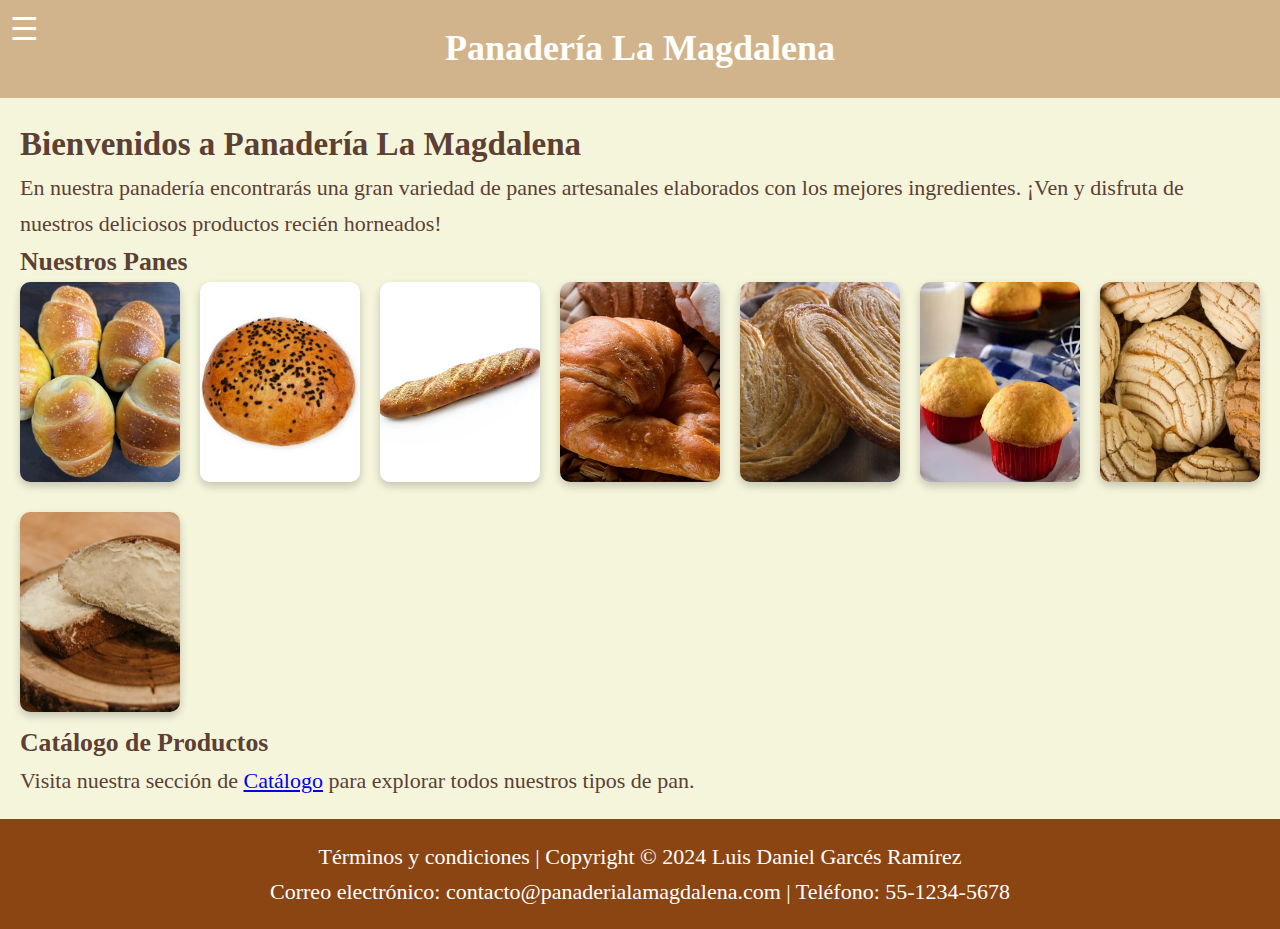
<file: index.html>
<!DOCTYPE html>
<html lang="es">
<head>
    <meta charset="UTF-8">
    <meta name="viewport" content="width=device-width, initial-scale=1.0">
    <title>Panadería La Magdalena</title>
    <link rel="stylesheet" href="styles.css">
</head>
<body>
    <header>
        <div class="menu">
            <button class="menu-toggle" id="menu-toggle">
                &#9776; <!-- Icono de tres rayitas -->
            </button>
            <nav id="menu">
                <ul>
                    <li><a href="index.html">Inicio</a></li>
                    <li><a href="ubicacion.html">Ubicación</a></li>
                    <li><a href="catalogo.html">Catálogo</a></li>
                     <li><a href="historia.html">Historia</a></li>
                </ul>
            </nav>
        </div>
        <h1>Panadería La Magdalena</h1>
    </header>

    <main>
        <section class="intro">
            <h2>Bienvenidos a Panadería La Magdalena</h2>
            <p>En nuestra panadería encontrarás una gran variedad de panes artesanales elaborados con los mejores ingredientes. ¡Ven y disfruta de nuestros deliciosos productos recién horneados!</p>
        </section>

   <section class="gallery">
    <h3>Nuestros Panes</h3>
    <div class="image-grid index">
      <a href="catalogo.html">
                <img src="pan1.jpg" alt="Pan 1">
            </a>
            <a href="catalogo.html">
                <img src="pan2.jpg" alt="Pan 2">
            </a>
            <a href="catalogo.html">
                <img src="pan3.jpg" alt="Pan 3">
            </a>
               <a href="catalogo.html">
        <img src="pan_d2.jpg" alt="Pan 4">
   </a>
     <a href="catalogo.html">
        <img src="pan_d3.jpg" alt="Pan 5">
   </a>
        <a href="catalogo.html">
        <img src="pan_d10.jpg" alt="Pan 6">
   </a>
       <a href="catalogo.html">
        <img src="pan_d1.jpg" alt="Pan 7">
   </a>
     <a href="catalogo.html">
        <img src="pan_d4.jpg" alt="Pan 8">
   </a>
        
    </div>
</section>

        <section class="catalogo-info">
            <h3>Catálogo de Productos</h3>
            <p>Visita nuestra sección de <a href="catalogo.html">Catálogo</a> para explorar todos nuestros tipos de pan.</p>
        </section>
    </main>

   <footer>
    <p>
        <a href="terminos.html" style="text-decoration: none; color: inherit;">Términos y condiciones</a> | 
        Copyright © 2024 Luis Daniel Garcés Ramírez
    </p>
    <p>
        Correo electrónico: 
        <a href="mailto:contacto@panaderialamagdalena.com" style="text-decoration: none; color: inherit;">contacto@panaderialamagdalena.com</a> 
        | Teléfono: 55-1234-5678
    </p>
</footer>


<script>
    // Selecciona todas las imágenes de la galería con la clase 'image-hover'
    const images = document.querySelectorAll('.image-hover');

    images.forEach(image => {
        image.addEventListener('mouseenter', () => {
            // Cuando el cursor entra en una imagen, desplazarse a la sección de catálogo
            document.getElementById('catalogo').scrollIntoView({ behavior: 'smooth' });
        });
    });
</script>


    <script>
        const menuToggle = document.getElementById('menu-toggle');
        const menu = document.getElementById('menu');

        menuToggle.addEventListener('click', () => {
            menu.classList.toggle('show');
        });
    </script>
</body>
</html>
</file>
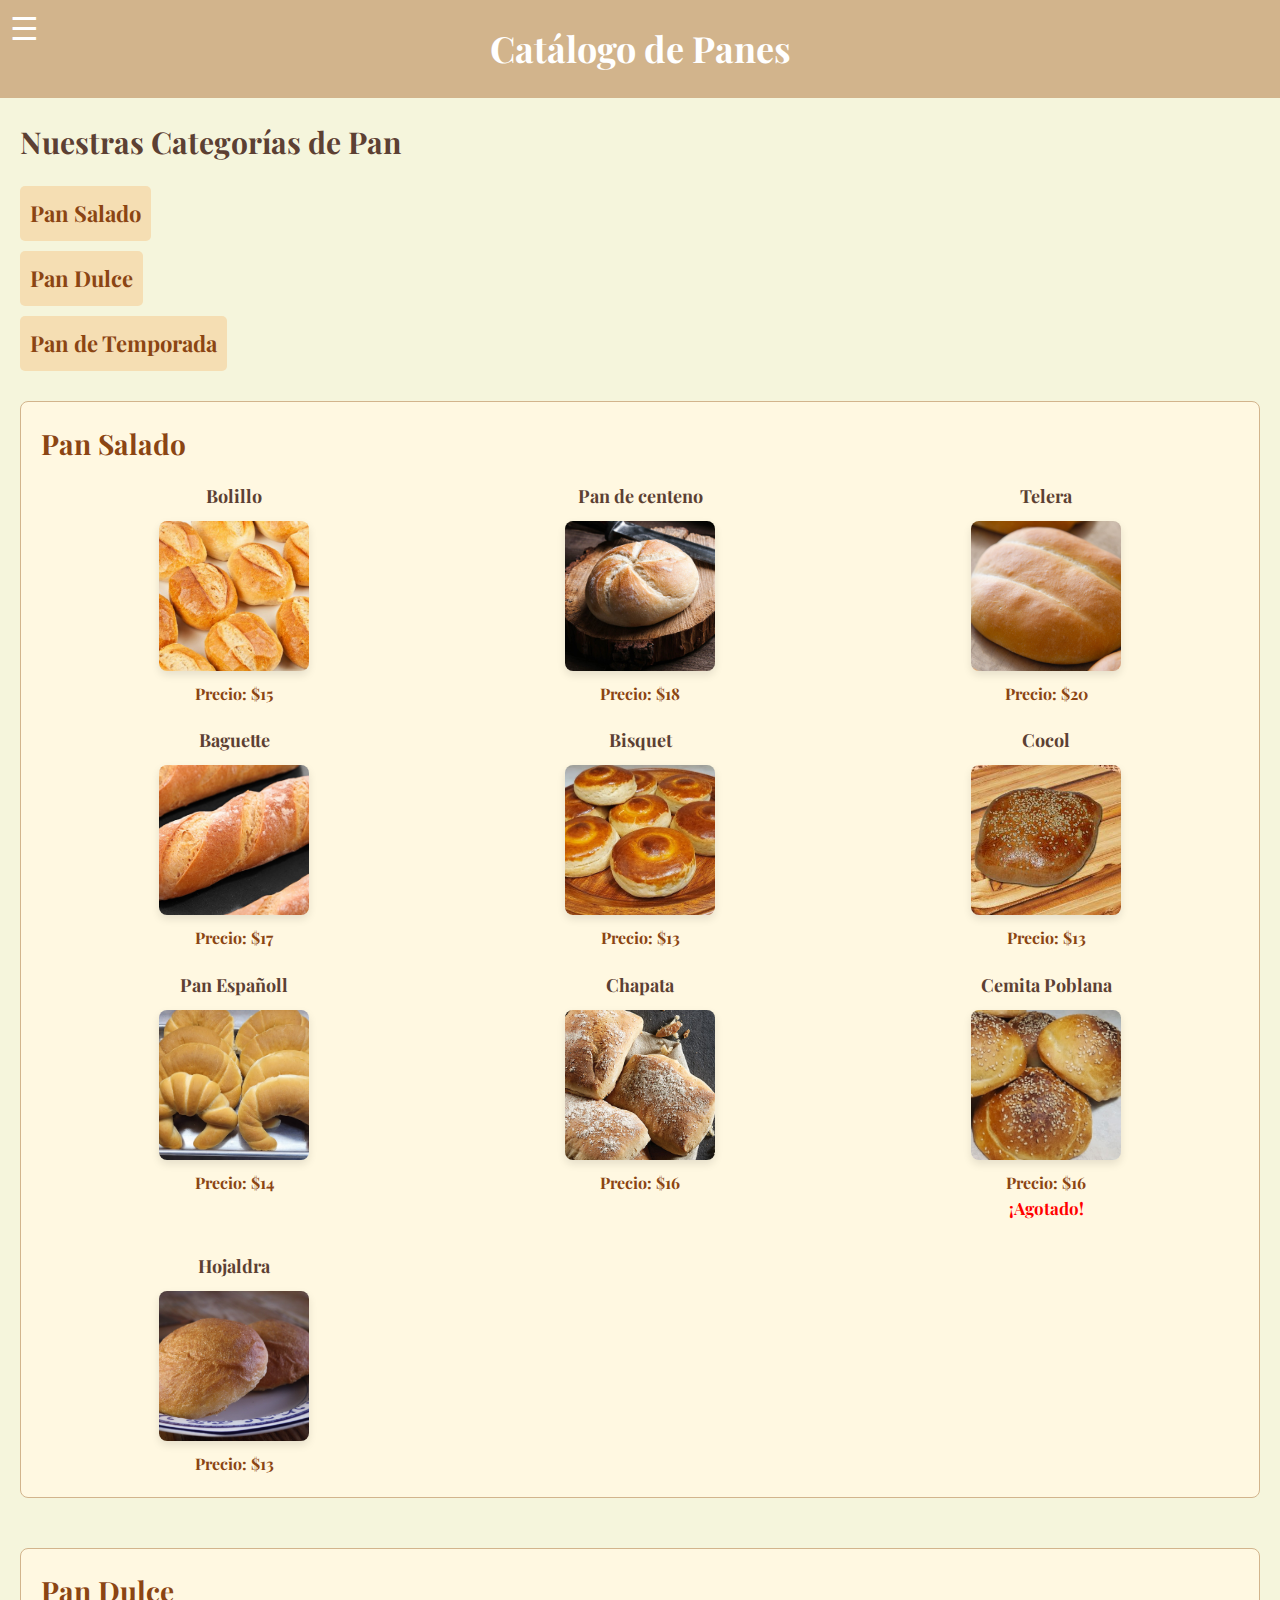
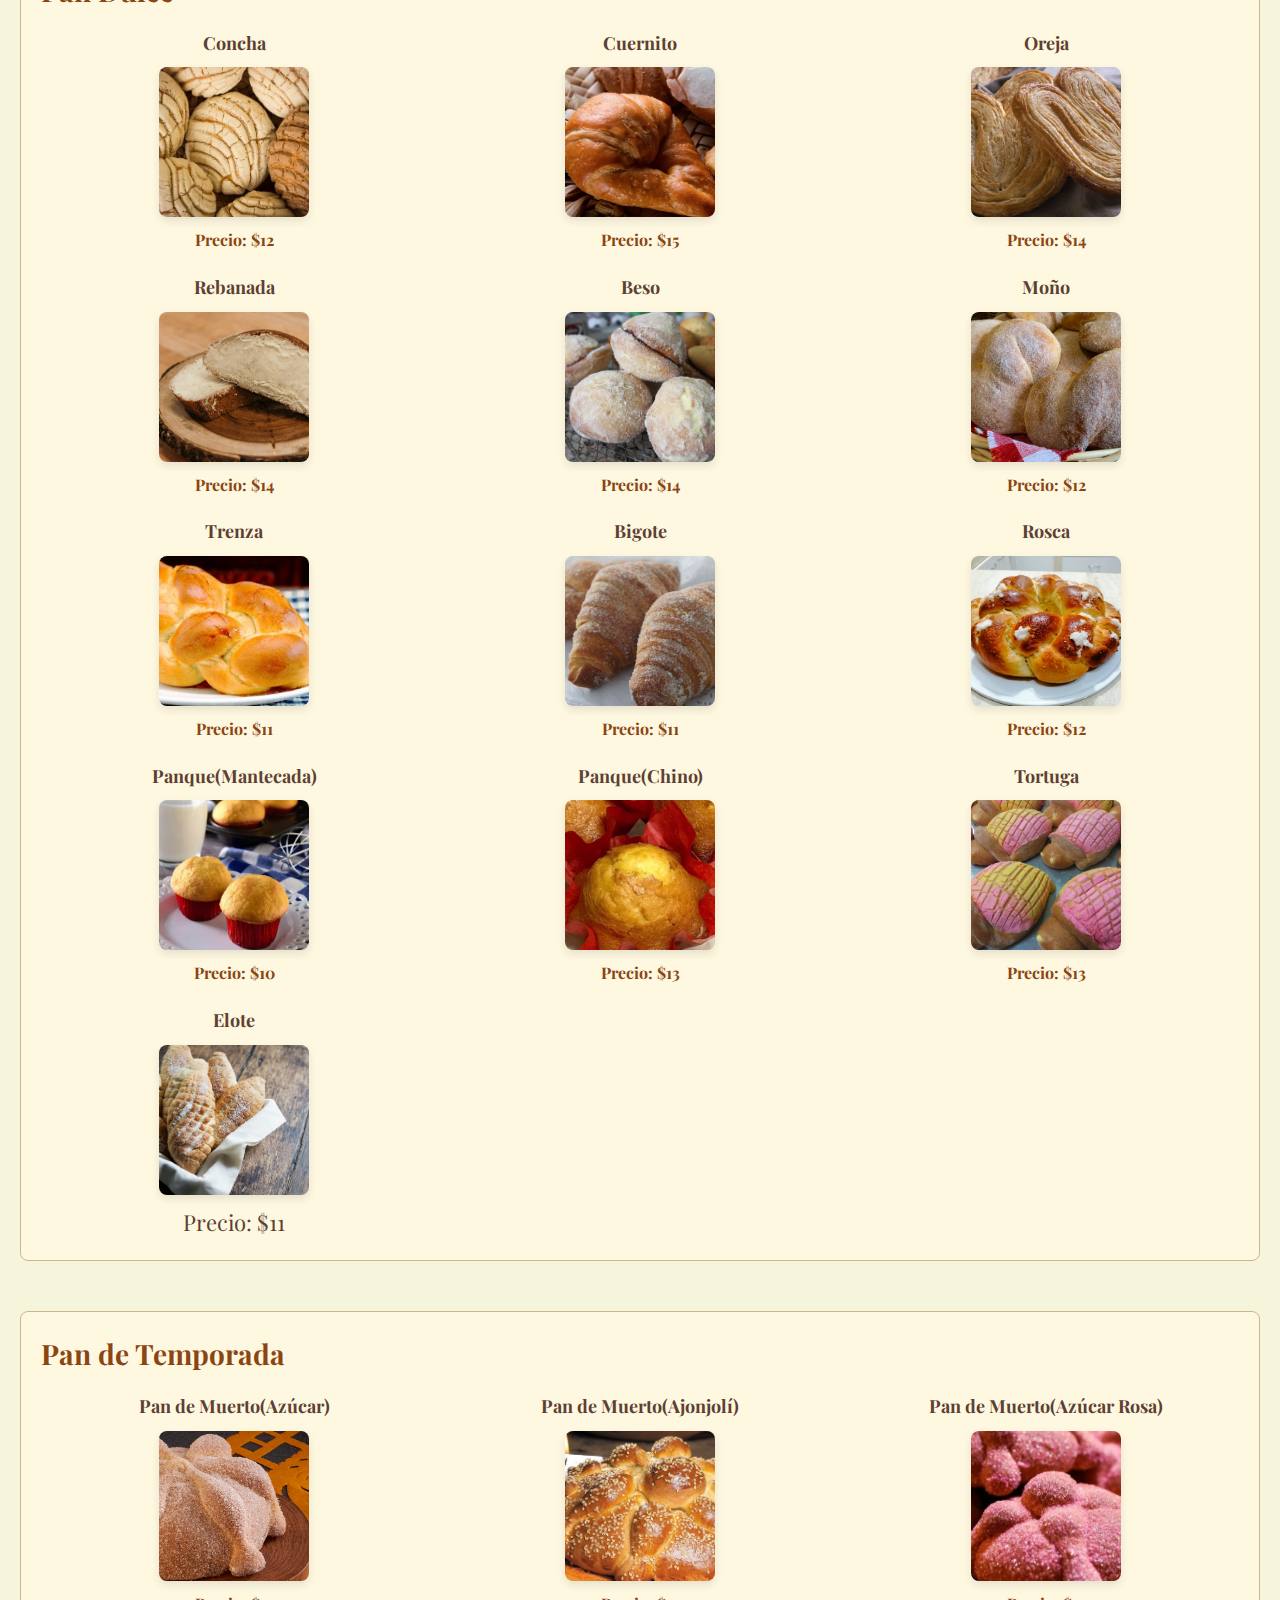
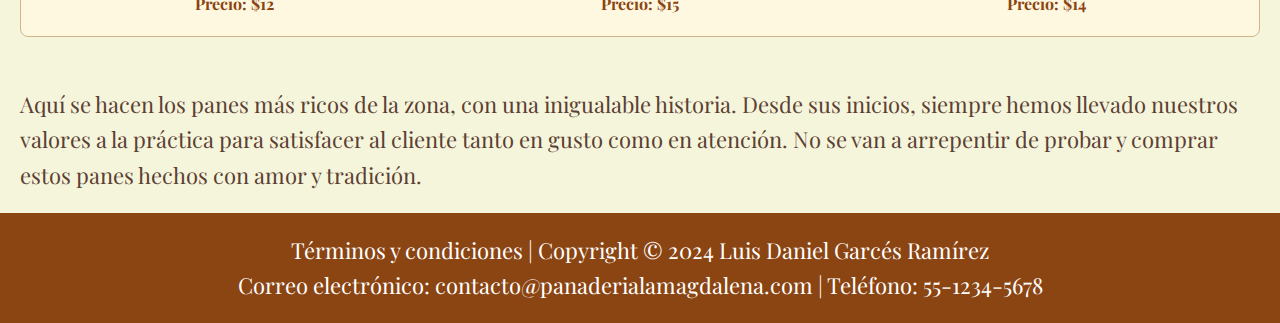
<file: catalogo.html>
<!DOCTYPE html>
<html lang="es">
<head>
    <meta charset="UTF-8">
    <meta name="viewport" content="width=device-width, initial-scale=1.0">
    <title>Catálogo - Panadería La Magdalena</title>
    <!-- Fuente elegante de Google Fonts -->
    <link href="https://fonts.googleapis.com/css2?family=Playfair+Display:wght@400;700&display=swap" rel="stylesheet">
    <link rel="stylesheet" href="styles.css">
</head>
<body>
    <header>
        <div class="menu">
            <button class="menu-toggle" id="menu-toggle">
                &#9776; <!-- Icono de tres rayitas -->
            </button>
            <nav id="menu">
                <ul>
                    <li><a href="index.html">Inicio</a></li>
                    <li><a href="ubicacion.html">Ubicación</a></li>
                    <li><a href="catalogo.html">Catálogo</a></li>
                    <li><a href="historia.html">Historia</a></li>
                </ul>
            </nav>
        </div>
        <h1>Catálogo de Panes</h1>
    </header>

    <main>
        <section class="catalogo">
            <h2>Nuestras Categorías de Pan</h2>
            <ul>
                <li><a href="#pan-salado">Pan Salado</a></li>
                <li><a href="#pan-dulce">Pan Dulce</a></li>
                <li><a href="#pan-temporada">Pan de Temporada</a></li>
            </ul>



    <div class="categoria" id="pan-salado">
    <h3>Pan Salado</h3>
    <div class="image-grid">
        <div class="image-item">
<div class="name">Bolillo</div>
            <img src="pan_s1.jpg" alt="Pan Salado 1">
            <div class="price">Precio: $15</div>
        </div>

        <div class="image-item">
        <div class="name">Pan de centeno</div>
            <img src="pan_s2.jpg" alt="Pan Salado 2">
            <div class="price">Precio: $18</div>
        </div>

        <div class="image-item">
<div class="name">Telera</div>
            <img src="pan_s3.jpg" alt="Pan Salado 3">
            <div class="price">Precio: $20</div>
        </div>


 <div class="image-item">
            <div class="name">Baguette</div>
            <img src="pan_s4.jpg" alt="Pan Salado 4">
            <div class="price">Precio: $17</div>
        </div>

 <div class="image-item">
            <div class="name">Bisquet</div>
            <img src="pan_s5.jpg" alt="Pan Salado 5">
            <div class="price">Precio: $13</div>
        </div>

 <div class="image-item">
            <div class="name">Cocol</div>
            <img src="pan_s6.jpg" alt="Pan Salado 6">
            <div class="price">Precio: $13</div>
        </div>

 <div class="image-item">
            <div class="name">Pan Españoll</div>
            <img src="pan_s7.jpg" alt="Pan Salado 7">
            <div class="price">Precio: $14</div>
        </div>
 <div class="image-item">
            <div class="name">Chapata</div>
            <img src="pan_s8.jpg" alt="Pan Salado 8">
            <div class="price">Precio: $16</div>
        </div>

<div class="image-item">
            <div class="name">Cemita Poblana</div>
            <img src="pan_s9.jpg" alt="Pan Salado 9">
            <div class="price">Precio: $16</div>
            <div class="estatus">¡Agotado!</div>

        </div>

<div class="image-item">
            <div class="name">Hojaldra</div>
            <img src="pan_s10.jpg" alt="Pan Salado 10">
            <div class="price">Precio: $13</div>
        </div>
    </div>
</div>


       <div class="categoria" id="pan-dulce">
    <h3>Pan Dulce</h3>
    <div class="image-grid">
        <div class="image-item">
<div class="name">Concha</div>
            <img src="pan_d1.jpg" alt="Pan Dulce 1">
            <div class="price">Precio: $12</div>
        </div>

        <div class="image-item">
<div class="name">Cuernito</div>
            <img src="pan_d2.jpg" alt="Pan Dulce 2">
            <div class="price">Precio: $15</div>
        </div>

        <div class="image-item">
<div class="name">Oreja</div>
            <img src="pan_d3.jpg" alt="Pan Dulce 3">
            <div class="price">Precio: $14</div>
        </div>


   <div class="image-item">
<div class="name">Rebanada</div>
            <img src="pan_d4.jpg" alt="Pan Dulce 4">
            <div class="price">Precio: $14</div>
        </div>

   <div class="image-item">
<div class="name">Beso</div>
            <img src="pan_d5.jpg" alt="Pan Dulce 5">
            <div class="price">Precio: $14</div>
        </div>

   <div class="image-item">
<div class="name">Moño</div>
            <img src="pan_d6.jpg" alt="Pan Dulce 6">
            <div class="price">Precio: $12</div>
        </div>

   <div class="image-item">
<div class="name">Trenza</div>
            <img src="pan_d7.jpg" alt="Pan Dulce 7">
            <div class="price">Precio: $11</div>
        </div>

<div class="image-item">
<div class="name">Bigote</div>
            <img src="pan_d8.jpg" alt="Pan Dulce 8">
            <div class="price">Precio: $11</div>
        </div>

<div class="image-item">
<div class="name">Rosca</div>
            <img src="pan_d9.jpg" alt="Pan Dulce 9">
            <div class="price">Precio: $12</div>
        </div>

<div class="image-item">
<div class="name">Panque(Mantecada)</div>
            <img src="pan_d10.jpg" alt="Pan Dulce 10">
            <div class="price">Precio: $10</div>
        </div>

<div class="image-item">
<div class="name">Panque(Chino)</div>
            <img src="pan_d11.jpg" alt="Pan Dulce 11">
            <div class="price">Precio: $13</div>
        </div>

<div class="image-item">
<div class="name">Tortuga</div>
            <img src="pan_d12.jpg" alt="Pan Dulce 12">
            <div class="price">Precio: $13</div>
        </div>

<div class="image-item">
<div class="name">Elote</div>
            <img src="pan_d13.jpg" alt="Pan Dulce 13>
            <div class="price">Precio: $11</div>
        </div>
    </div>
</div>

            <div class="categoria" id="pan-temporada">
                <h3>Pan de Temporada</h3>
                <div class="image-grid">
                 <div class="image-item">
<div class="name">Pan de Muerto(Azúcar)</div>
            <img src="pan_t1.jpg" alt="Pan de Temporada 1">
            <div class="price">Precio: $12</div>
        </div>

        <div class="image-item">
<div class="name">Pan de Muerto(Ajonjolí)</div>
            <img src="pan_t2.jpg" alt="Pan de Temporada 2">
            <div class="price">Precio: $15</div>
        </div>

        <div class="image-item">
<div class="name">Pan de Muerto(Azúcar Rosa)</div>
            <img src="pan_t3.jpg" alt="Pan de Temporada 3">
            <div class="price">Precio: $14</div>
        </div>
    </div>
</div>

        </section>

        <section class="informacion">
            <p>Aquí se hacen los panes más ricos de la zona, con una inigualable historia. Desde sus inicios, siempre hemos llevado nuestros valores a la práctica para satisfacer al cliente tanto en gusto como en atención. No se van a arrepentir de probar y comprar estos panes hechos con amor y tradición.</p>
        </section>
    </main>

  <footer>
    <p>
        <a href="terminos.html" style="text-decoration: none; color: inherit;">Términos y condiciones</a> | 
        Copyright © 2024 Luis Daniel Garcés Ramírez
    </p>
    <p>
        Correo electrónico: 
        <a href="mailto:contacto@panaderialamagdalena.com" style="text-decoration: none; color: inherit;">contacto@panaderialamagdalena.com</a> 
        | Teléfono: 55-1234-5678
    </p>
</footer>


    <script>
        const menuToggle = document.getElementById('menu-toggle');
        const menu = document.getElementById('menu');

        menuToggle.addEventListener('click', () => {
            menu.classList.toggle('show');
        });
    </script>
</body>
</html>
</file>
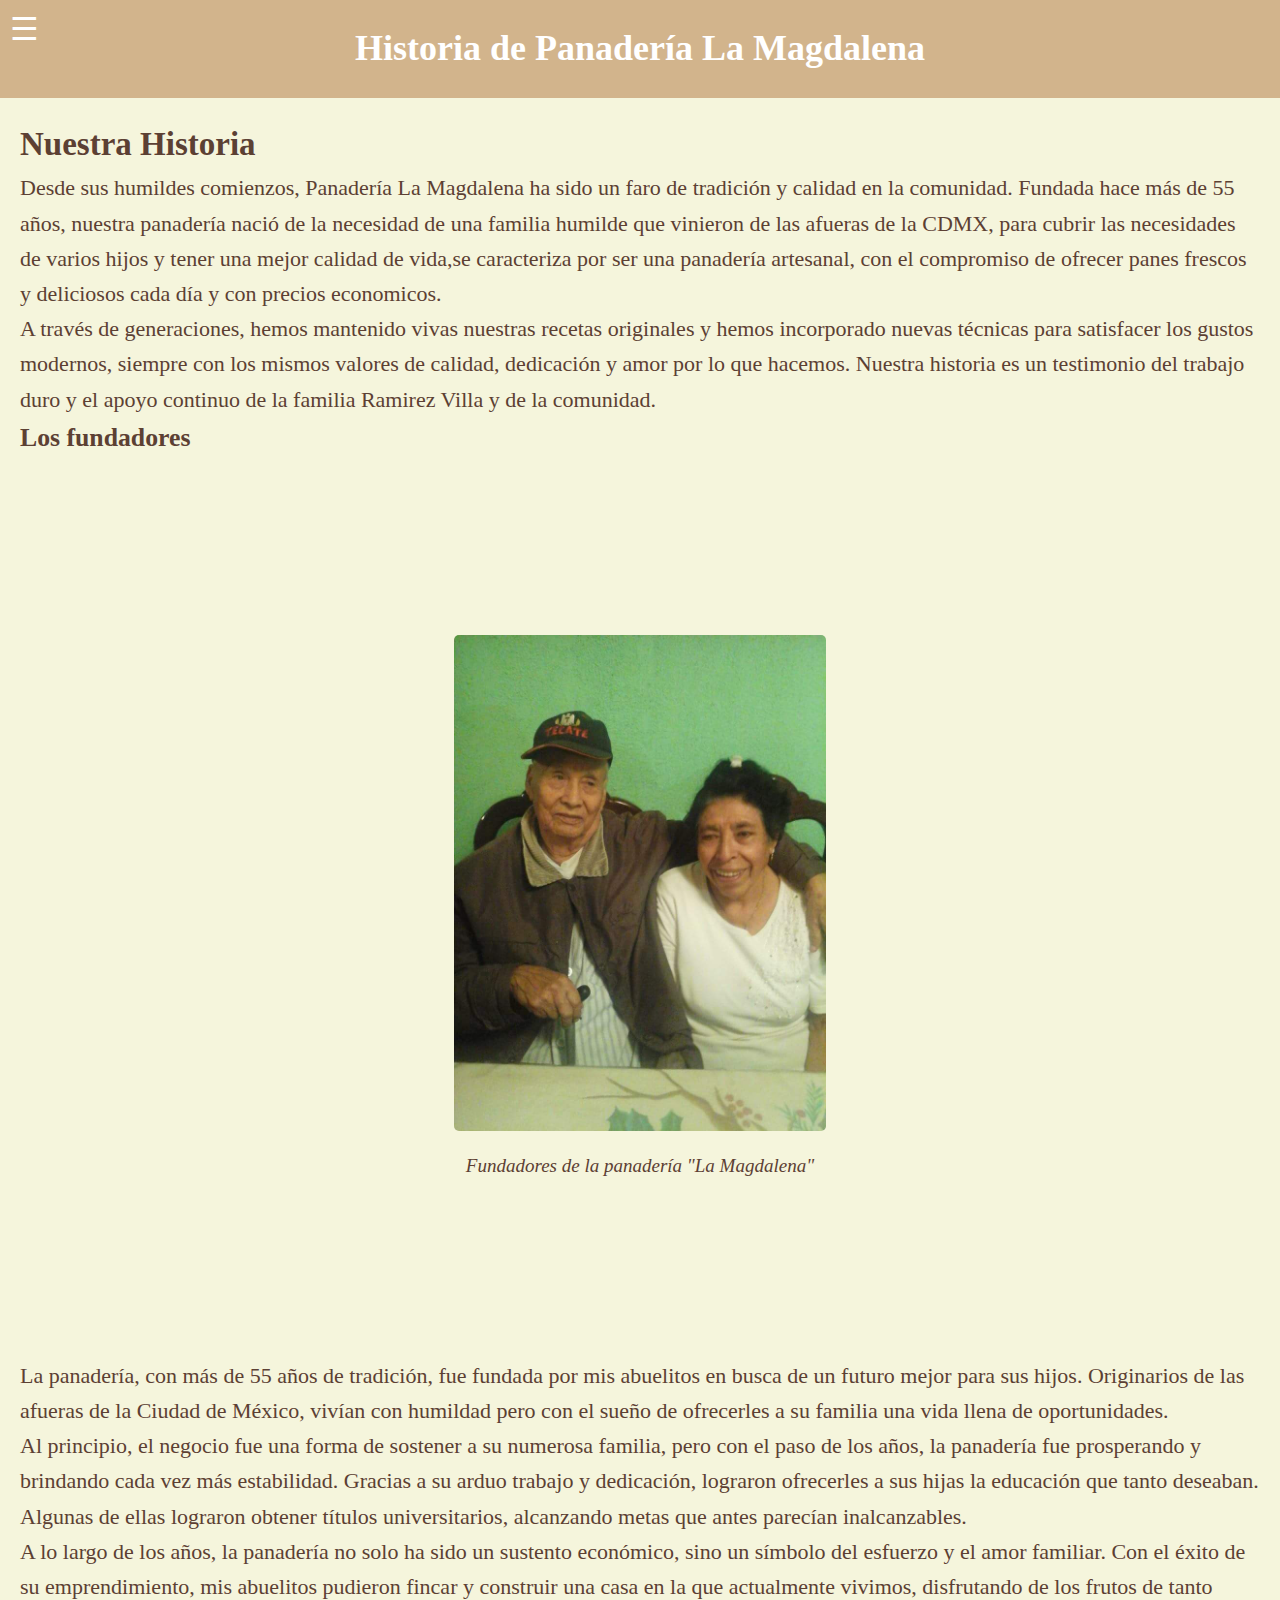
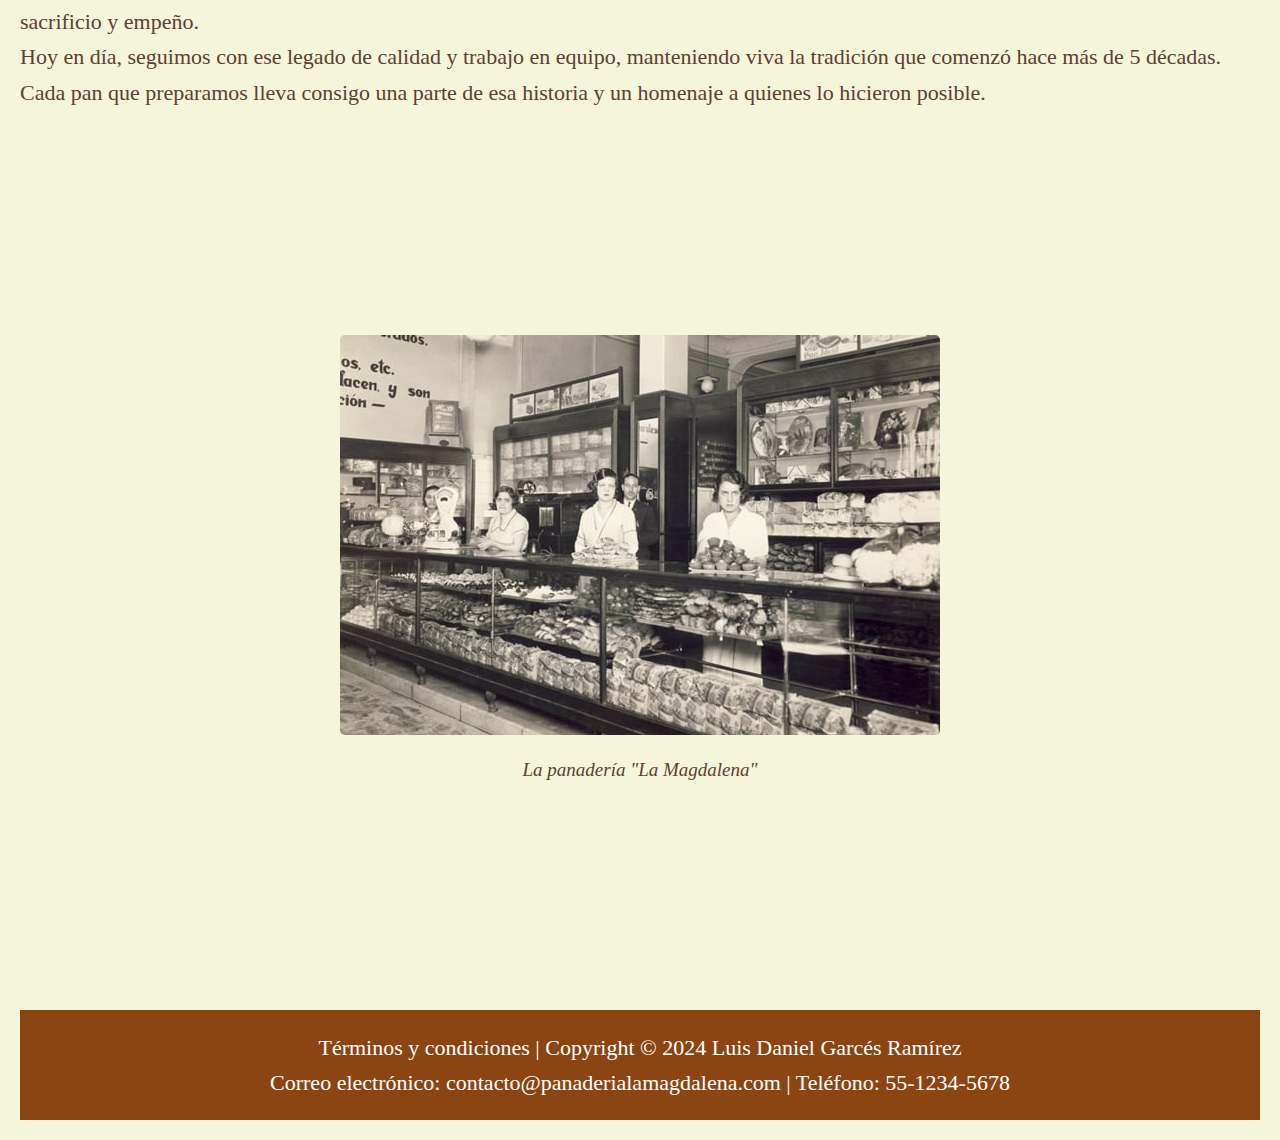
<file: historia.html>
<!DOCTYPE html>
<html lang="es">
<head>
    <meta charset="UTF-8">
    <meta name="viewport" content="width=device-width, initial-scale=1.0">
     <title> Historia - Panadería La Magdalena</title>
    <link rel="stylesheet" href="styles.css">
</head>
<body>
    <header>
        <div class="menu">
            <button class="menu-toggle" id="menu-toggle">
                &#9776; <!-- Icono de tres rayitas -->
            </button>
            <nav id="menu">
                <ul>
                    <li><a href="index.html">Inicio</a></li>
                    <li><a href="ubicacion.html">Ubicación</a></li>
                    <li><a href="catalogo.html">Catálogo</a></li>
                    <li><a href="historia.html">Historia</a></li>
                </ul>
            </nav>
        </div>
        <h1>Historia de Panadería La Magdalena</h1>
    </header>

    <main>
        <section class="historia">
            <h2>Nuestra Historia</h2>
            <p>Desde sus humildes comienzos, Panadería La Magdalena ha sido un faro de tradición y calidad en la comunidad. Fundada hace más de 55 años, nuestra panadería nació de la necesidad de una familia humilde que vinieron de las afueras de la CDMX, para cubrir las necesidades de varios hijos y tener una mejor calidad de vida,se caracteriza por ser una panadería artesanal, con el compromiso de ofrecer panes frescos y deliciosos cada día y con precios economicos.</p>

            <p>A través de generaciones, hemos mantenido vivas nuestras recetas originales y hemos incorporado nuevas técnicas para satisfacer los gustos modernos, siempre con los mismos valores de calidad, dedicación y amor por lo que hacemos. Nuestra historia es un testimonio del trabajo duro y el apoyo continuo de la familia Ramirez Villa y de la comunidad.</p>
    
    <h3>Los fundadores</h3>

        <div class="image-grid historia">
            <img src="historia2.jpg" alt="Fundadores de la panadería">
            <figcaption class="caption">Fundadores de la panadería "La Magdalena"</figcaption>
        </div>

<p>La panadería, con más de 55 años de tradición, fue fundada por mis abuelitos en busca de un futuro mejor para sus hijos. Originarios de las afueras de la Ciudad de México, vivían con humildad pero con el sueño de ofrecerles a su familia una vida llena de oportunidades.</p>
<p>Al principio, el negocio fue una forma de sostener a su numerosa familia, pero con el paso de los años, la panadería fue prosperando y brindando cada vez más estabilidad. Gracias a su arduo trabajo y dedicación, lograron ofrecerles a sus hijas la educación que tanto deseaban. Algunas de ellas lograron obtener títulos universitarios, alcanzando metas que antes parecían inalcanzables.</p>

<p>A lo largo de los años, la panadería no solo ha sido un sustento económico, sino un símbolo del esfuerzo y el amor familiar. Con el éxito de su emprendimiento, mis abuelitos pudieron fincar y construir una casa en la que actualmente vivimos, disfrutando de los frutos de tanto sacrificio y empeño.</p>

<p>Hoy en día, seguimos con ese legado de calidad y trabajo en equipo, manteniendo viva la tradición que comenzó hace más de 5 décadas. Cada pan que preparamos lleva consigo una parte de esa historia y un homenaje a quienes lo hicieron posible.</p>


<div class="image-grid historia2">
            <img src="historia1.jpg" alt="Fundadores de la panadería">
            <figcaption class="caption">La panadería "La Magdalena"</figcaption>
        </div>





  
    <footer>
    <p>
        <a href="terminos.html" style="text-decoration: none; color: inherit;">Términos y condiciones</a> | 
        Copyright © 2024 Luis Daniel Garcés Ramírez
    </p>
    <p>
        Correo electrónico: 
        <a href="mailto:contacto@panaderialamagdalena.com" style="text-decoration: none; color: inherit;">contacto@panaderialamagdalena.com</a> 
        | Teléfono: 55-1234-5678
    </p>
</footer>


    <script>
        const menuToggle = document.getElementById('menu-toggle');
        const menu = document.getElementById('menu');

        menuToggle.addEventListener('click', () => {
            menu.classList.toggle('show');
        });
    </script>
</body>
</html>
</file>
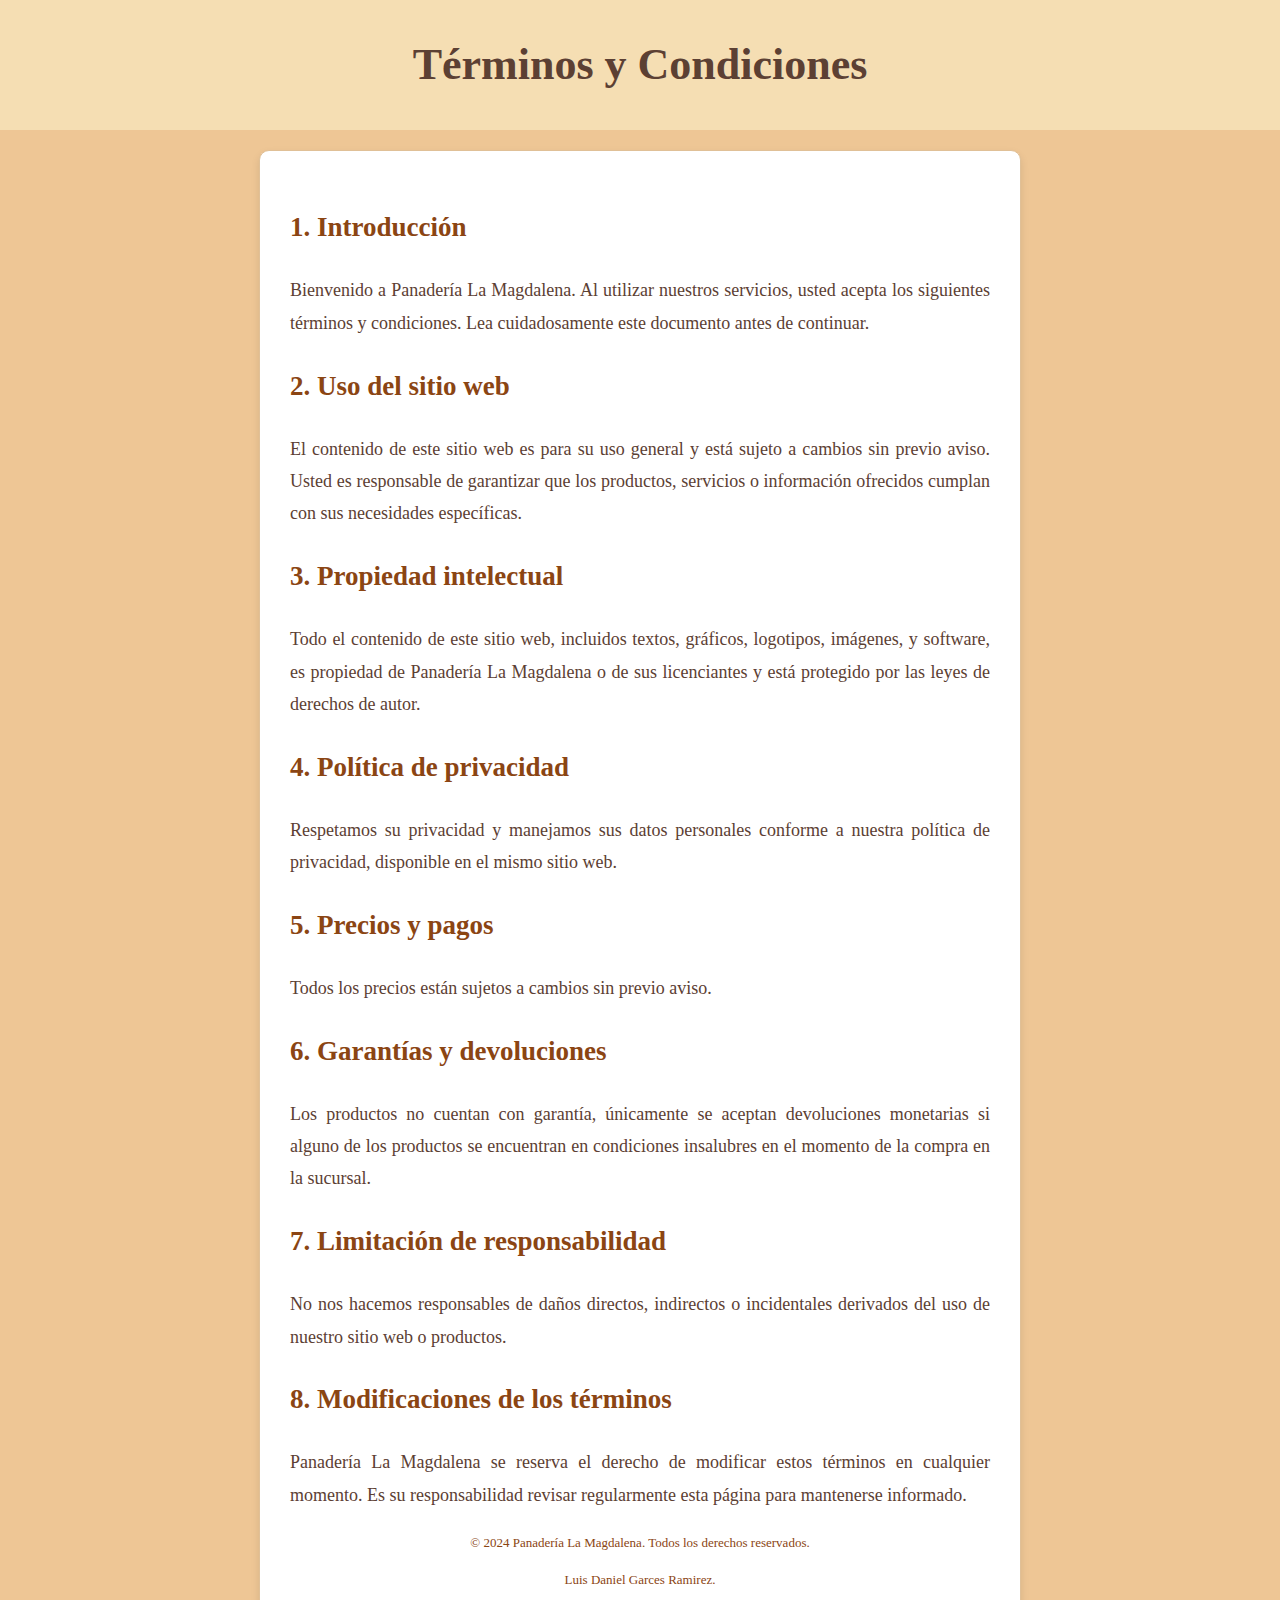
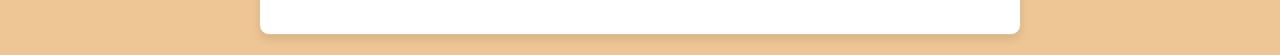
<file: terminos.html>
<!DOCTYPE html>
<html lang="es">
<head>
    <meta charset="UTF-8">
    <meta name="viewport" content="width=device-width, initial-scale=1.0">
    <title>Términos y Condiciones - Panadería La Magdalena</title>
    <link rel="stylesheet" href="etilos.css">
</head>
<body>
    <header>
        <h1 style="text-align: center; color: #5C4033;">Términos y Condiciones</h1>
    </header>
    <main>
        <section>
            <h2>1. Introducción</h2>
            <p>Bienvenido a Panadería La Magdalena. Al utilizar nuestros servicios, usted acepta los siguientes términos y condiciones. Lea cuidadosamente este documento antes de continuar.</p>
        </section>
        <section>
            <h2>2. Uso del sitio web</h2>
            <p>El contenido de este sitio web es para su uso general y está sujeto a cambios sin previo aviso. Usted es responsable de garantizar que los productos, servicios o información ofrecidos cumplan con sus necesidades específicas.</p>
        </section>
        <section>
            <h2>3. Propiedad intelectual</h2>
            <p>Todo el contenido de este sitio web, incluidos textos, gráficos, logotipos, imágenes, y software, es propiedad de Panadería La Magdalena o de sus licenciantes y está protegido por las leyes de derechos de autor.</p>
        </section>
        <section>
            <h2>4. Política de privacidad</h2>
            <p>Respetamos su privacidad y manejamos sus datos personales conforme a nuestra política de privacidad, disponible en el mismo sitio web.</p>
        </section>
        <section>
            <h2>5. Precios y pagos</h2>
            <p>Todos los precios están sujetos a cambios sin previo aviso. </p>
        </section>
        <section>
            <h2>6. Garantías y devoluciones</h2>
            <p>Los productos no cuentan con garantía, únicamente se aceptan devoluciones monetarias si alguno de los productos se encuentran en condiciones insalubres en el momento de la compra en la sucursal.</p>
        </section>
        <section>
            <h2>7. Limitación de responsabilidad</h2>
            <p>No nos hacemos responsables de daños directos, indirectos o incidentales derivados del uso de nuestro sitio web o productos.</p>
        </section>
        <section>
            <h2>8. Modificaciones de los términos</h2>
            <p>Panadería La Magdalena se reserva el derecho de modificar estos términos en cualquier momento. Es su responsabilidad revisar regularmente esta página para mantenerse informado.</p>
        </section>
        <footer>
            <p>© 2024 Panadería La Magdalena. Todos los derechos reservados.</p>
            <p>Luis Daniel Garces Ramirez.</p>

        </footer>
    </main>
</body>
</html>
</file>
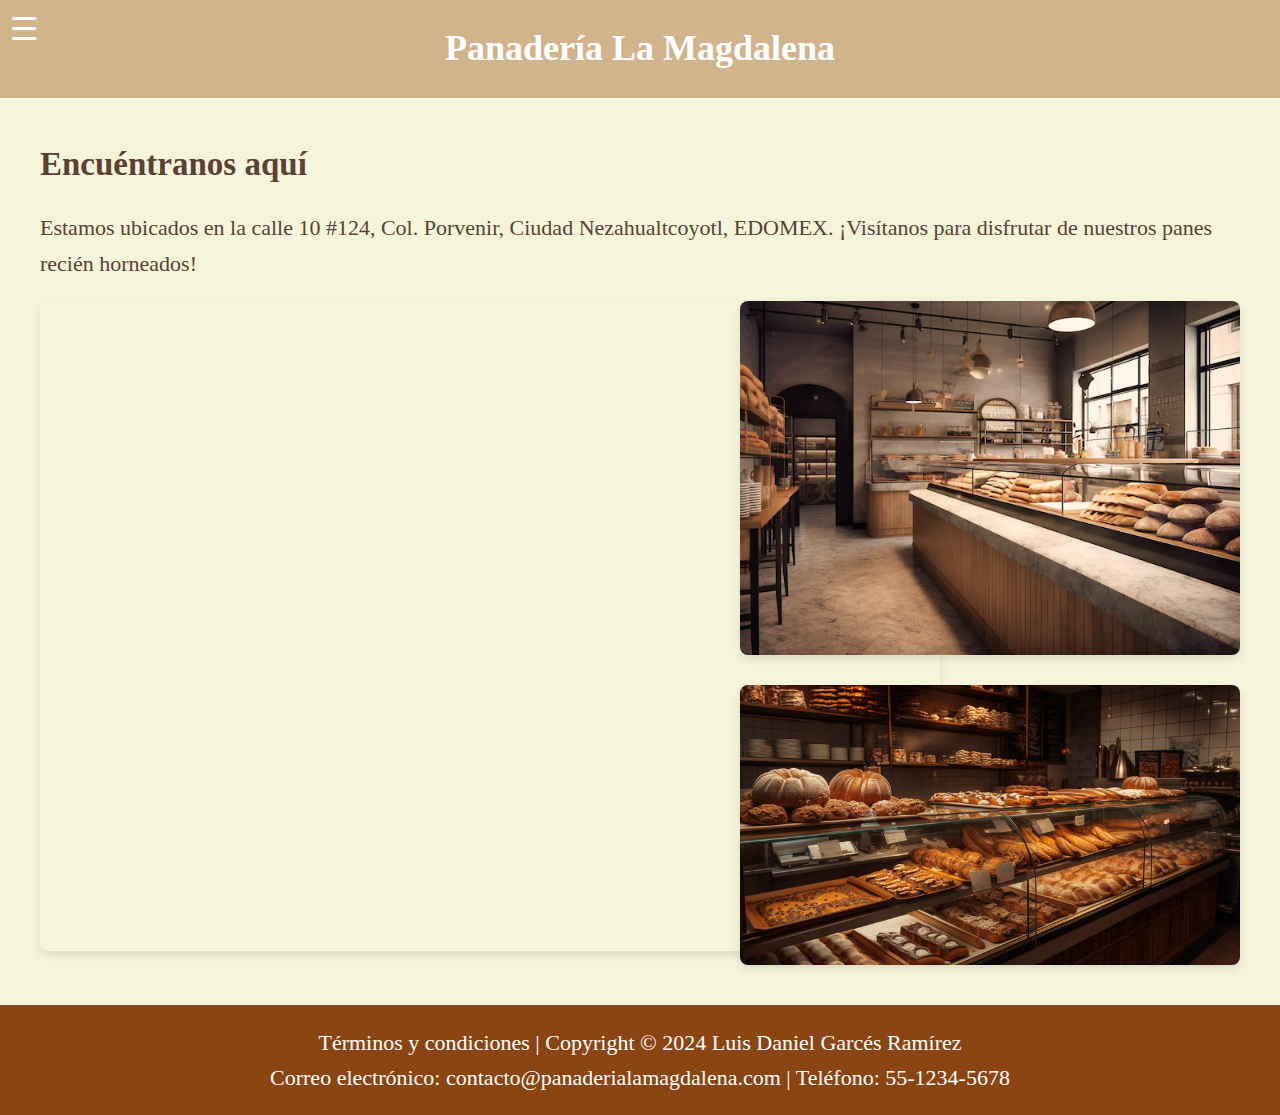
<file: ubicacion.html>
<!DOCTYPE html>
<html lang="es">
<head>
    <meta charset="UTF-8">
    <meta name="viewport" content="width=device-width, initial-scale=1.0">
    <title>Ubicación - Panadería La Magdalena</title>
    <link rel="stylesheet" href="styles.css">
</head>
<body>                                                                                                                                                         
    <header>
        <div class="menu">
            <button class="menu-toggle" id="menu-toggle">
                &#9776; <!-- Icono de tres rayitas -->
            </button>
            <nav id="menu">
                <ul>
                    <li><a href="index.html">Inicio</a></li>
                    <li><a href="ubicacion.html">Ubicación</a></li>
                    <li><a href="catalogo.html">Catálogo</a></li>
                   <li><a href="historia.html">Historia</a></li>
                </ul>
            </nav>
        </div>
        <h1>Panadería La Magdalena</h1>
    </header>

    <main>
        <section class="ubicacion">
            <h2>Encuéntranos aquí</h2>
            <p>Estamos ubicados en la calle 10 #124, Col. Porvenir, Ciudad Nezahualtcoyotl, EDOMEX. 
¡Visítanos para disfrutar de nuestros panes recién horneados!</p>
            
            <div class="mapa-imagenes">
    <!-- Mapa de Google incrustado -->
    <iframe 
      
        src="https://www.google.com/maps/embed?pb=!1m18!1m12!1m3!1d3405.2897359962267!2d-99.05724812532664!3d19.413803641281998!2m3!1f0!2f0!3f0!3m2!1i1024!2i768!4f13.1!3m3!1m2!1s0x85d1fcf53a8ba21f%3A0xc956fde4cf5e53a6!2sC.%2010%20124%2C%20Col%20Metropolitana%2C%20Nezahualcoyotl%2C%2057430%20Cdad.%20Nezahualc%C3%B3yotl%2C%20M%C3%A9x.!5e1!3m2!1ses!2smx!4v1735412325638!5m2!1ses!2smx"
        height="650" 
        width 300% !important;
        style="border:0;" 
        allowfullscreen="" 
        loading="lazy" 
        referrerpolicy="no-referrer-when-downgrade">
    </iframe>
</div>

    <!-- Imágenes relacionadas a la panadería -->
    <div class="imagenes-laterales">
        <img src="panaderia1.jpg" alt="Interior de una panadería" width="500">
        <img src="panaderia2.jpg" alt="Panes en vitrina" width="500">
    </div>
</div>

        </section>
    </main>

   <footer>
    <p>
        <a href="terminos.html" style="text-decoration: none; color: inherit;">Términos y condiciones</a> | 
        Copyright © 2024 Luis Daniel Garcés Ramírez
    </p>
    <p>
        Correo electrónico: 
        <a href="mailto:contacto@panaderialamagdalena.com" style="text-decoration: none; color: inherit;">contacto@panaderialamagdalena.com</a> 
        | Teléfono: 55-1234-5678
    </p>
</footer>


    <script>
        const menuToggle = document.getElementById('menu-toggle');
        const menu = document.getElementById('menu');

        menuToggle.addEventListener('click', () => {
            menu.classList.toggle('show');
        });
    </script>
</body>
</html>
</file>
<file: styles.css>
/* Estilo global */
* {
    margin: 0;
    padding: 0;
    box-sizing: border-box;
}

html, body {
    height: 100%; /* Asegura que el body ocupe toda la pantalla */
}

body {
    font-family: 'Playfair Display', serif; /* Fuente elegante */
    font-size: 22px; /* Tamaño de texto 22px */
    background-color: #F5F5DC; /* Color hueso */
    color: #5C4033; /* Café claro */
    line-height: 1.6;
    margin: 0;
    display: flex;
    flex-direction: column;
}

/* Estilos del encabezado */
header {
    background-color: #D2B48C; /* Beige */
    padding: 20px;
    text-align: center;
    color: white;
    position: relative;
}

header h1 {
    font-size: 36px; /* Título más grande */
    font-weight: bold;
    margin: 0;
}

/* Menú hamburguesa */
.menu {
    position: absolute;
    left: 10px;
    top: 10px;
}

.menu-toggle {
    font-size: 32px; /* Tamaño del menú hamburguesa */
    background: none;
    border: none;
    color: white;
    cursor: pointer;
}

nav {
    display: none;
    position: absolute;
    top: 40px;
    left: 10px;
    background-color: #D2B48C;
    border-radius: 5px;
    width: 150px;
}

nav.show {
    display: block;
}

nav ul {
    list-style: none;
    padding: 0;
    margin: 0;
}

nav ul li {
    margin: 10px 0;
}

nav ul li a {
    color: white;
    text-decoration: none;
    padding: 10px;
    display: block;
    text-align: center;
}

/* Estilos del contenido principal */
main {
    flex: 1;
    padding: 20px;
}

/* Estilos del catálogo */
.catalogo h2 {
    font-size: 30px; /* Tamaño del encabezado de las categorías */
    margin-bottom: 20px;
}

.catalogo ul {
    list-style: none;
    padding: 0;
    margin-bottom: 30px;
}

.catalogo ul li {
    margin-bottom: 10px;
}

.catalogo ul li a {
    text-decoration: none;
    color: #8B4513;
    font-weight: bold;
    padding: 10px;
    background-color: #F5DEB3;
    border-radius: 5px;
    display: inline-block;
    transition: background-color 0.3s;
}

.catalogo ul li a:hover {
    background-color: #D2B48C; /* Fondo más oscuro cuando se pasa el ratón */
}

/* Estilos de las categorías de panes */
.categoria {
    margin-bottom: 50px; /* Gran separación entre categorías */
    padding: 20px;
    border: 1px solid #D2B48C; /* Borde suave entre categorías */
    border-radius: 8px;
    background-color: #FFF8E1; /* Fondo ligero para cada categoría */
    transition: background-color 0.3s ease, transform 0.3s ease;
}

.categoria h3 {
    font-size: 28px;
    margin-bottom: 15px;
    color: #8B4513;
}

.image-grid {
    display: grid;
    grid-template-columns: repeat(3, 1fr); /* Tres columnas */
    gap: 20px; /* Espacio entre las tarjetas */
}

.image-item {
    display: flex;
    flex-direction: column; /* Coloca el nombre, la imagen y el precio en columna */
    align-items: center; /* Centra todos los elementos */
    text-align: center; /* Alinea el texto centrado */
}

.image-item .name {
    font-size: 18px; /* Tamaño del texto del nombre */
    font-weight: bold; /* Resalta el nombre */
    color: #5C4033; /* Color café claro */
    margin-bottom: 10px; /* Espacio entre el nombre y la imagen */
}

.image-item .estatus {
    font-size: 17px; /* Tamaño del texto del nombre */
    font-weight: bold; /* Resalta el nombre */
    color: #FF0000; 
    margin-bottom: 10px; /* Espacio entre el nombre y la imagen */
}


.image-item img {
    width: 150px; /* Tamaño uniforme para las imágenes */
    height: 150px; /* Altura uniforme */
    object-fit: cover; /* Recorta las imágenes proporcionalmente */
    border-radius: 8px; /* Bordes redondeados */
    box-shadow: 0 4px 8px rgba(0, 0, 0, 0.1); /* Sombra suave */
    margin-bottom: 10px; /* Espacio entre la imagen y el precio */
}

.image-item .price {
    font-size: 16px; /* Tamaño del texto del precio */
    font-weight: bold; /* Resalta el precio */
    color: #8B4513; /* Color café */
}



/* Efecto hover para las categorías */
.categoria:hover {
    background-color: #F5DEB3; /* Fondo más cálido al pasar el ratón */
    transform: scale(1.02); /* Ligera expansión de la categoría */
}

/* Estilos del footer */
footer {
    background-color: #8B4513; /* Café oscuro */
    color: white;
    text-align: center;
    padding: 20px;
    position: relative;
    bottom: 0;
    width: 100%;
    margin-top: auto; /* Asegura que el footer esté al final */
}

/* Ajustes para pantallas pequeñas */
@media (max-width: 768px) {
    .menu-toggle {
        font-size: 32px;
    }

    nav {
        width: 100%;
        left: 0;
    }

    nav ul li {
        margin: 0;
        border-bottom: 1px solid white;
    }

    nav ul li a {
        padding: 15px;
    }

    /* Galería de imágenes en pantallas pequeñas */
    .image-grid {
        grid-template-columns: 1fr 1fr; /* Dos columnas en pantallas más pequeñas */
    }

    /* Espaciado entre las categorías */
    .categoria {
        margin-bottom: 30px; /* Menos margen en pantallas pequeñas */
    }
}

/* Asegura que la sección de ubicación tenga un diseño adecuado */
.ubicacion {
    display: flex;
    justify-content: space-between; /* Esto asegura que el mapa y las imágenes estén a los extremos */
    align-items: flex-start; /* Alinea los elementos al principio (parte superior) */
    gap: 20px; /* Espacio entre el mapa y las imágenes */
    padding: 20px;
    flex-wrap: wrap; /* Permite que los elementos se ajusten en pantallas pequeñas */
}

/* Estilo para el mapa de Google */
.mapa-imagenes iframe {
    flex: 1; /* Esto asegura que el mapa ocupe todo el espacio disponible dentro del contenedor */
    height: 650px; /* Ajusta la altura del mapa */
    width: 300% !important;
    border-radius: 8px; /* Bordes redondeados */
    box-shadow: 0 4px 8px rgba(0, 0, 0, 0.1); /* Sombra suave */
}


/* Estilo para las imágenes laterales (a la derecha del mapa) */
.imagenes-laterales {
    flex-direction: column; /* Alinea las imágenes en columna */
    display: flex;
      gap: 30px; /* Espacio entre las imágenes */
    max-width: 500px; /* Limita el ancho de las imágenes */
    flex-shrink: 0; /* Impide que las imágenes se encojan */
}

.imagenes-laterales img {
    width: 100%; /* Hace que las imágenes ocupen todo el ancho del contenedor */
    height: auto; /* Mantiene la proporción de la imagen */
    border-radius: 8px;
    box-shadow: 0 4px 8px rgba(0, 0, 0, 0.1); /* Añadir sombra suave a las imágenes */
}




/*historia foto*/
/* Estilos para centrar el contenedor y la imagen */
.image-grid.historia {
    display: flex;
    justify-content: center; /* Centra horizontalmente */
    align-items: center; /* Centra verticalmente */
    flex-direction: column; /* Coloca la imagen y el pie de imagen uno debajo del otro */
    height: 100vh; /* Asegura que el contenedor ocupe toda la altura de la página */
}

/* Estilos para la imagen */
.image-grid.historia img {
    max-width: 30%; /* Ajusta el tamaño de la imagen */
    height: auto; /* Mantiene la proporción de la imagen */
    border-radius: 5px; /* Bordes redondeados */
}

/* Estilo para el pie de imagen */
.caption {
    font-style: italic; /* Aplica el estilo cursiva */
    text-align: center; /* Centra el texto */
    margin-top: 0px; /* Espacio entre la imagen y el pie de imagen */
    font-size: 19px; /* Ajusta el tamaño de la fuente */
}



/*historia foto*/
/* Estilos para centrar el contenedor y la imagen */
.image-grid.historia2 {
    display: flex;
    justify-content: center; /* Centra horizontalmente */
    align-items: center; /* Centra verticalmente */
    flex-direction: column; /* Coloca la imagen y el pie de imagen uno debajo del otro */
    height: 100vh; /* Asegura que el contenedor ocupe toda la altura de la página */
}

/* Estilos para la imagen */
.image-grid.historia2 img {
    max-width: 50%; /* Ajusta el tamaño de la imagen */
    height: auto; /* Mantiene la proporción de la imagen */
    border-radius: 5px; /* Bordes redondeados */
}


/*INDEX*/

.image-grid.index {
    display: grid;
    grid-template-columns: repeat(auto-fit, minmax(150px, 1fr)); /* Ajusta dinámicamente según el espacio disponible */
    gap: 20px; /* Espaciado entre imágenes */
}

.image-grid.index img {
    width: 100%; /* Se adapta al contenedor */
    height: 200px; /* Altura fija para un tamaño uniforme */
    object-fit: cover; /* Ajusta la imagen para que ocupe el espacio sin deformarse */
    border-radius: 10px; /* Bordes redondeados */
    box-shadow: 0 4px 8px rgba(0, 0, 0, 0.2); /* Sombra suave */
    transition: transform 0.3s, box-shadow 0.3s; /* Suaviza la animación */
}

.image-grid.index img:hover {
    transform: scale(1.05); /* Aumenta ligeramente al pasar el cursor */
    box-shadow: 0 6px 12px rgba(0, 0, 0, 0.3); /* Sombra más pronunciada */
}
</file>
<file: etilos.css>
body {
    background-color: #EEC695; /* Fondo beige claro específico para Términos y Condiciones */
    margin: 0;
    padding: 0;
    font-family: 'Times New Roman', serif;
    color: #5C4033; /* Texto marrón */
font-size: 22px;
}

h1, h2 {
    color: #8B4513; /* Títulos en marrón oscuro */
}

header {
    background-color: #F5DEB3; /* Fondo más oscuro para el header */
    padding: 10px 0;
}

main {
    margin: 20px auto; /* Centra el contenido horizontalmente y ajusta el margen superior */
    padding: 30px;
    max-width: 700px; /* Ajusta el ancho máximo del contenedor */
    background-color: #FFFFFF; /* Fondo blanco para el contenido */
    border: 1px solid #E0C097;
    box-shadow: 0 4px 8px rgba(0, 0, 0, 0.1);
    border-radius: 10px;
    text-align: justify; /* Justifica el texto */
    line-height: 1.8; /* Mejora la separación entre líneas */
    font-size: 18px;
}

footer {
    text-align: center;
    margin-top: 20px;
    font-size: 13px;
    color: #8B4513;
}
</file>
